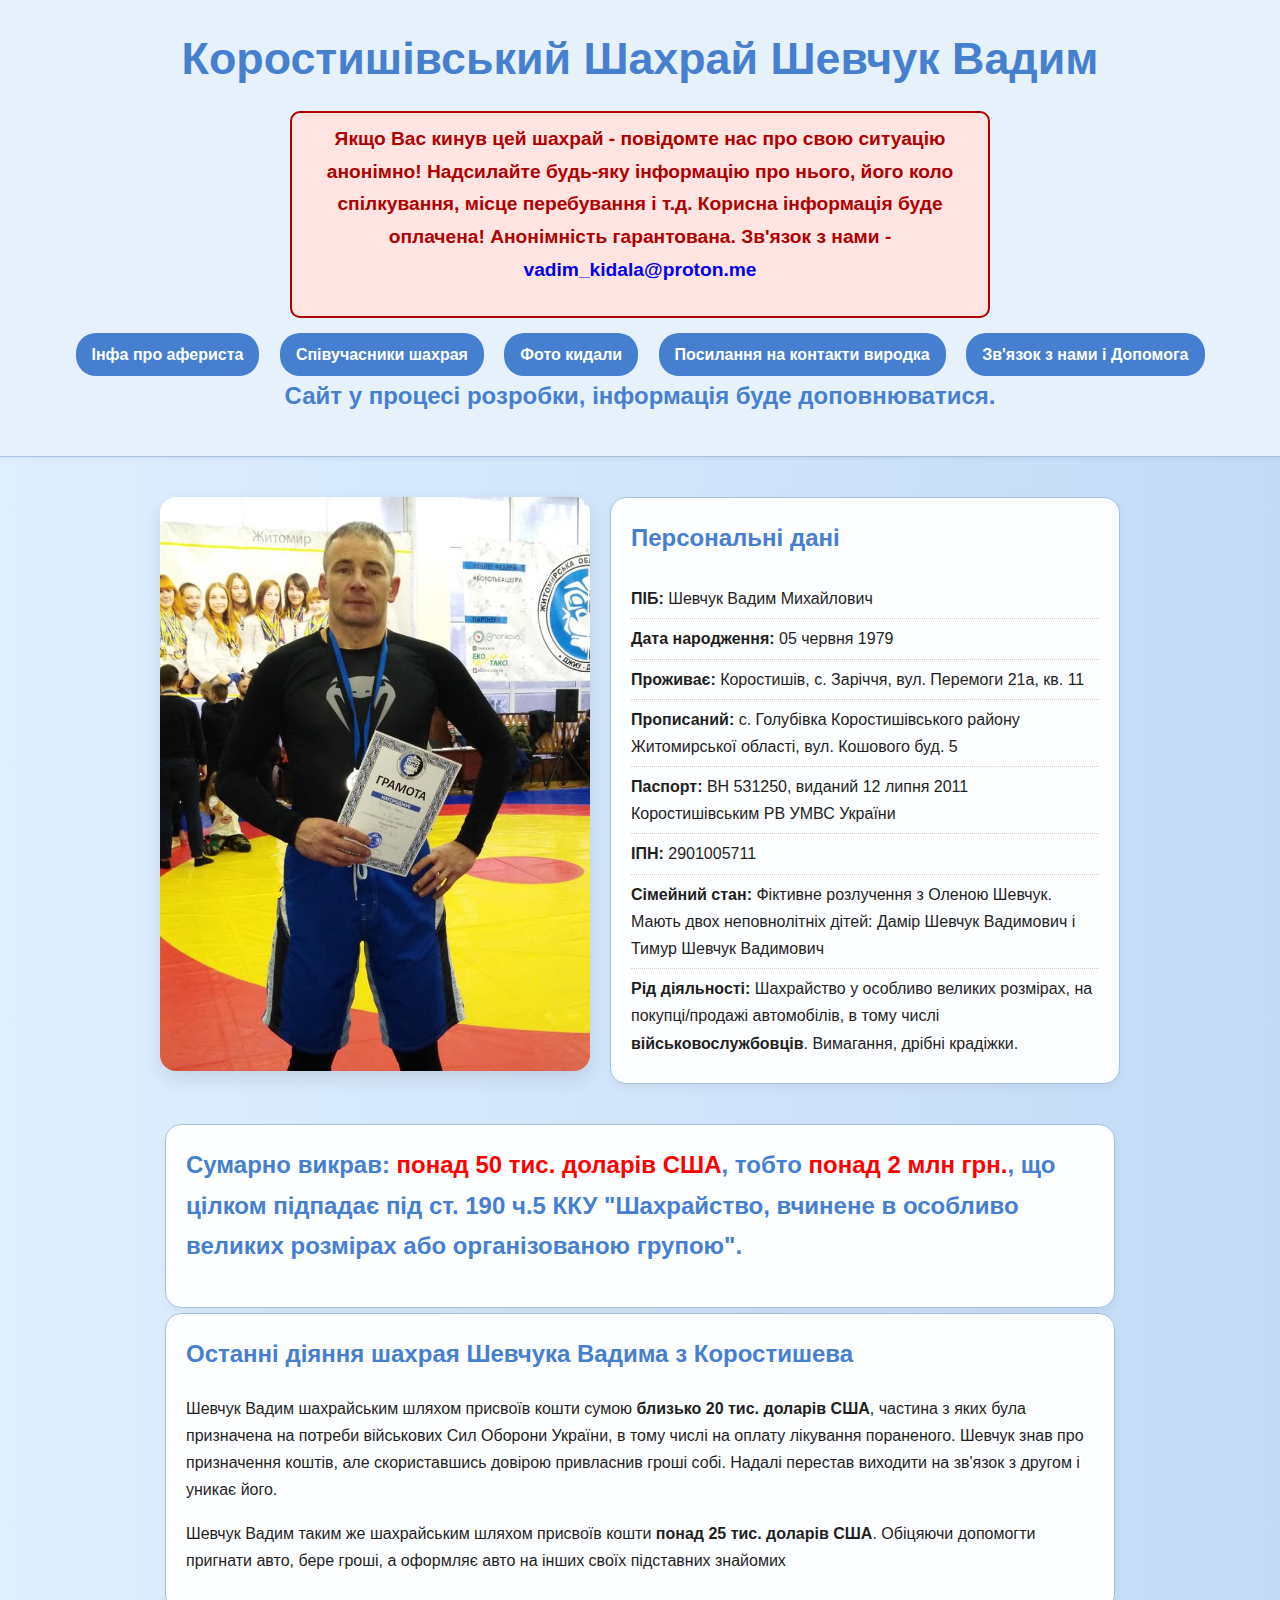
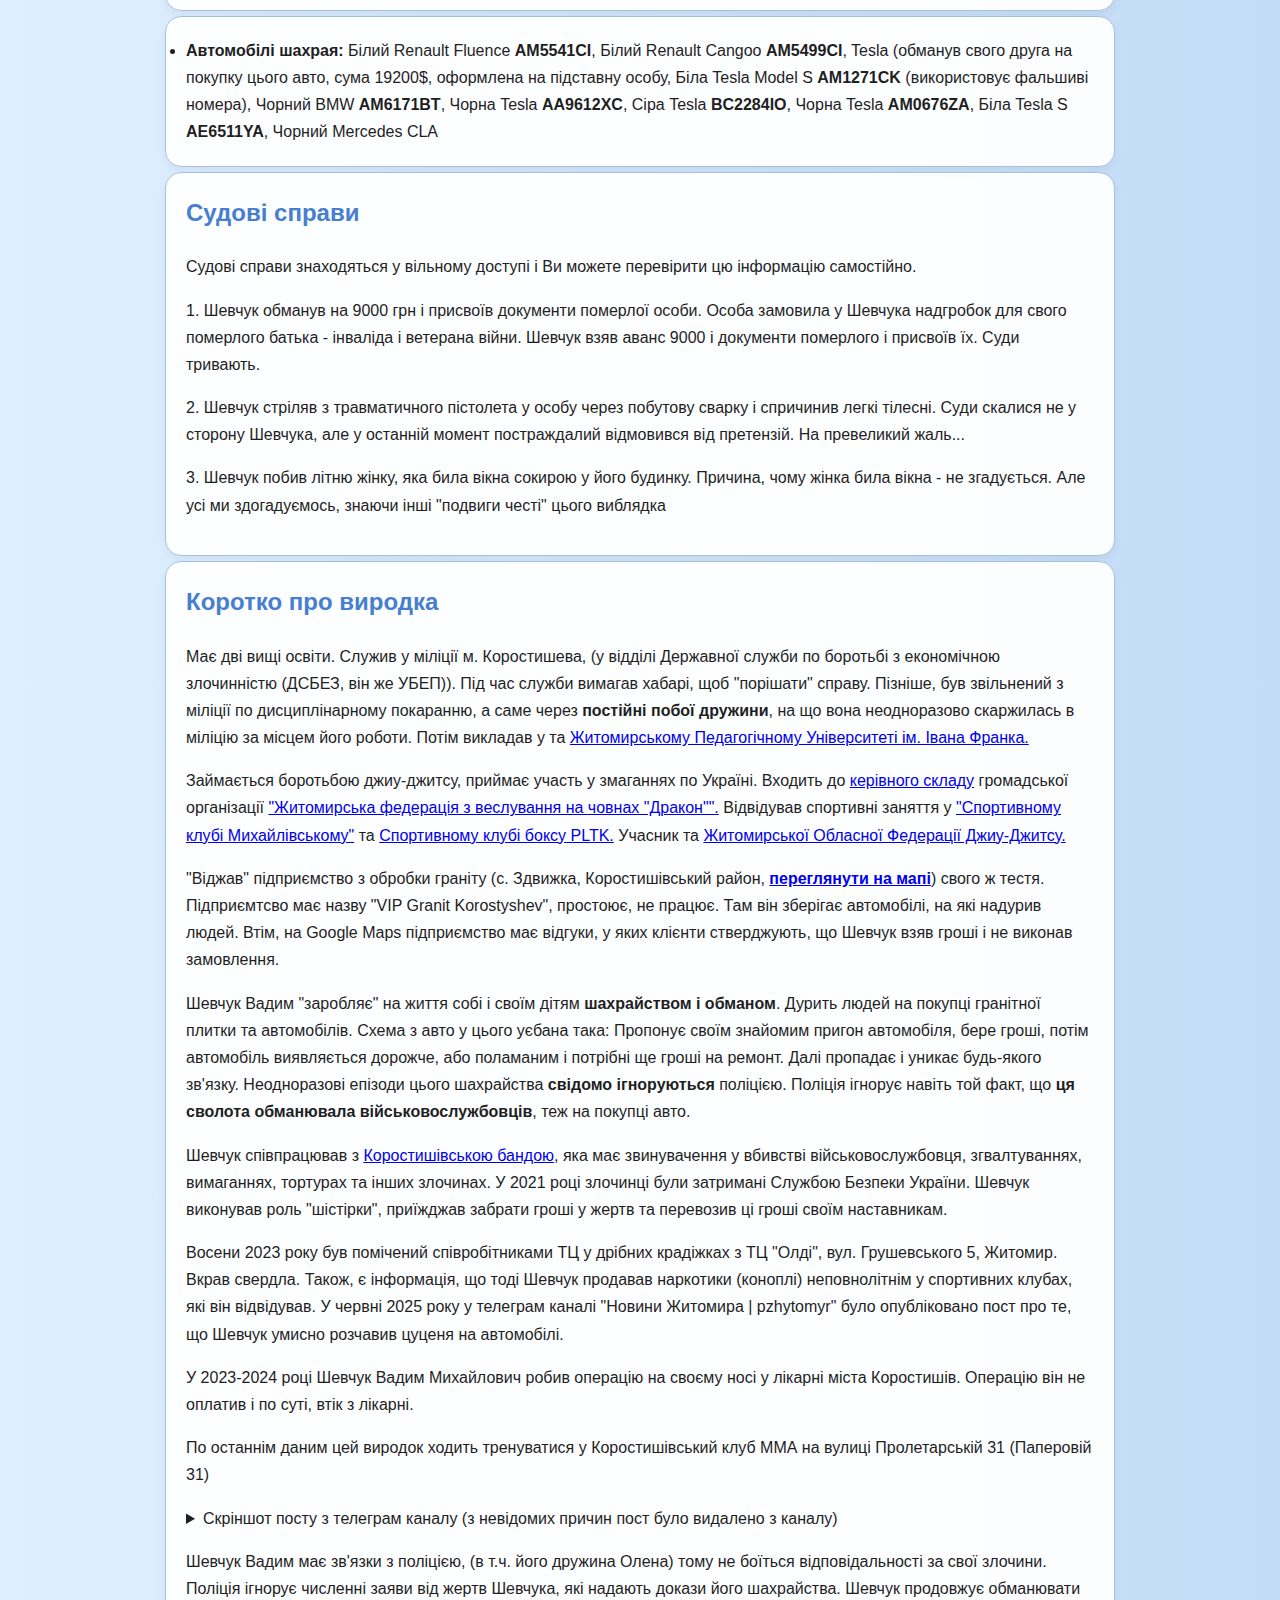
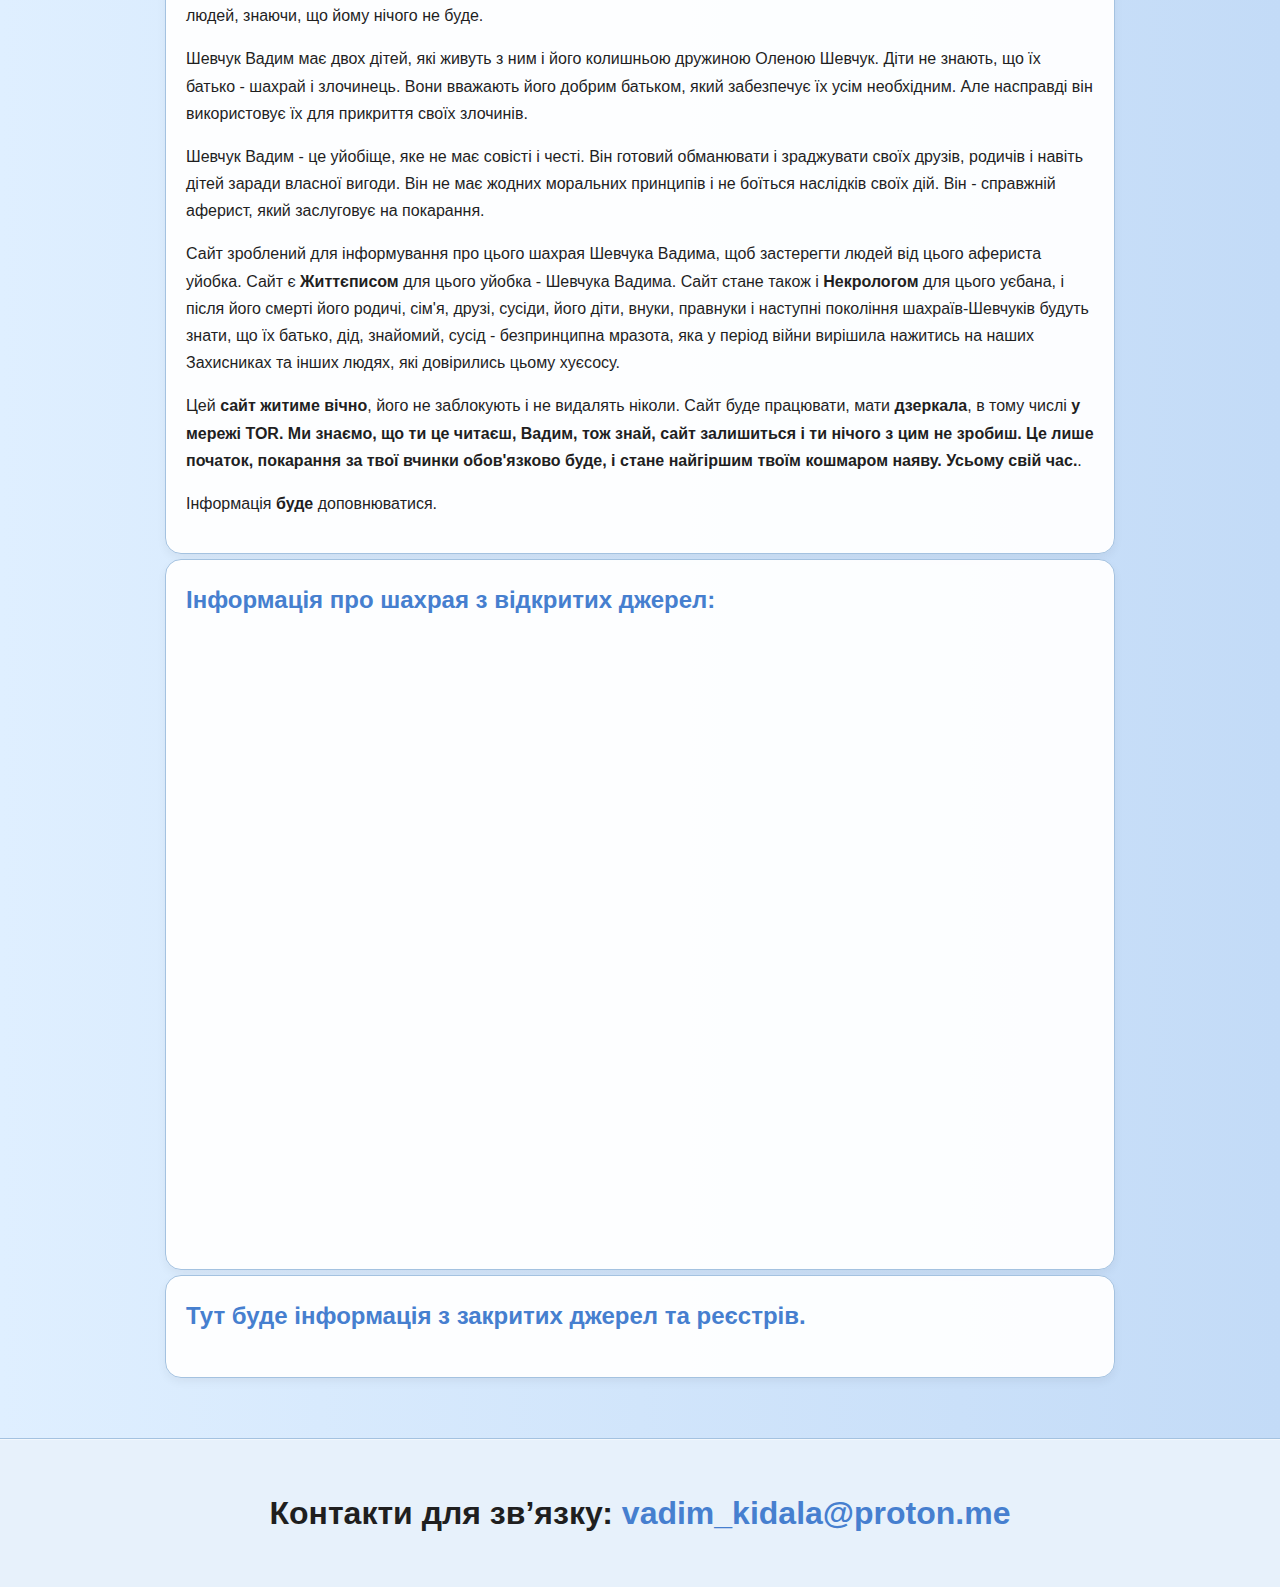
<file: index.html>
<!DOCTYPE html>
<html lang="uk">
<head>
  <meta charset="UTF-8">
  <meta name="viewport" content="width=device-width, initial-scale=1.0">
  <title>Аферист Шевчук Вадим</title>
  <link rel="stylesheet" href="style.css">
  <link rel="icon" href="favicon.png" type="image/x-icon">
  <meta name="description" content="Шевчук Вадим - шахрай з Коростишева, автомобільний аферист.">
  <meta name="keywords" content="Шевчук Вадим, шахрай, Коростишів, аферист, інформація, контакти, автомобіль, машина, обман, шахрайство, тесла, Шевчук, Вадим, Михайлович, Олена Шевчук, Дамір Шевчук, Тимур Шевчук, Renault, Mercedes, Tesla, BMW, vadim6622, kidala, kidala-vadim, kidala vadim, kidala.vadim, kidala_vadim,">
  <meta name="author" content="Vadim Kidala Project">
</head>


<body>
  <header>
    <h1>Коростишівський Шахрай Шевчук Вадим</h1>
    <div class="alert-banner">Якщо Вас кинув цей шахрай - повідомте нас про свою ситуацію анонімно! Надсилайте будь-яку інформацію про нього, його коло спілкування, місце перебування і т.д. Корисна інформація буде оплачена! Анонімність гарантована. Зв'язок з нами - <a href="mailto:vadim_kidala@proton.me">vadim_kidala@proton.me</a></p> </div>
    <nav>
      <a href="index.html">Інфа про афериста</a>  
      <a href="associates.html">Співучасники шахрая</a>
      <a href="media.html">Фото кидали</a>
      <a href="links.html">Посилання на контакти виродка</a>
      <a href="project.html">Зв'язок з нами і Допомога</a>
    </nav>
    <h2>Сайт у процесі розробки, інформація буде доповнюватися.</h2>
  </header>


  <main>
    <section class="intro-section">
      <img src="img/kidala-vadim.jpg" alt="Фото Афериста Шевчука Вадима" class="kidala-photo">
      <div class="card">
        <h2>Персональні дані</h2>
        <ul>
          <li><strong>ПІБ:</strong> Шевчук Вадим Михайлович</li>
          <li><strong>Дата народження:</strong> 05 червня 1979</li>
          <li><strong>Проживає:</strong> Коростишів, с. Заріччя, вул. Перемоги 21а, кв. 11</li>
          <li><strong>Прописаний:</strong> с. Голубівка Коростишівського району Житомирської області, вул. Кошового буд. 5</li>
          <li><strong>Паспорт:</strong> ВН 531250, виданий 12 липня 2011 Коростишівським РВ УМВС України</li>
          <li><strong>ІПН:</strong> 2901005711</li>
          <li><strong>Сімейний стан:</strong> Фіктивне розлучення з Оленою Шевчук. Мають двох неповнолітніх дітей: Дамір Шевчук Вадимович і Тимур Шевчук Вадимович</li>
          <li><strong>Рід діяльності:</strong> Шахрайство у особливо великих розмірах, на покупці/продажі автомобілів,  в тому числі <strong>військовослужбовців</strong>. Вимагання, дрібні крадіжки. </li>
        </ul>
      </div>
    </section>

    <section class="bio"> 
      <h2>Сумарно викрав: <strong style="color:red;">понад 50 тис. доларів США</strong>, тобто <strong style="color:red;">понад 2 млн грн.</strong>, що цілком підпадає під ст. 190 ч.5 ККУ "Шахрайство, вчинене в особливо великих розмірах або організованою групою".</h2>
  </h2>
    </section>

    <section class="bio"> 
      <h2>Останні діяння шахрая Шевчука Вадима з Коростишева</h2>
      <p>Шевчук Вадим шахрайським шляхом присвоїв кошти сумою <strong>близько 20 тис. доларів США</strong>, частина з яких була призначена на потреби військових Сил Оборони України, в тому числі на оплату лікування пораненого. Шевчук знав про призначення коштів, але скориставшись довірою привласнив гроші собі. Надалі перестав виходити на зв'язок з другом і уникає його.</p>
      <p>Шевчук Вадим таким же шахрайським шляхом присвоїв кошти <strong>понад 25 тис. доларів США</strong>. Обіцяючи допомогти пригнати авто, бере гроші, а оформляє авто на інших своїх підставних знайомих</p>
    </section>

    <section class="bio"> 
      <li><strong>Автомобілі шахрая:</strong> Білий Renault Fluence <strong>AM5541CI</strong>, Білий Renault Cangoo <strong>AM5499CI</strong>, Tesla  (обманув свого друга на покупку цього авто, сума 19200$, оформлена на підставну особу, Біла Tesla Model S <strong>AM1271CK</strong> (використовує фальшиві номера), Чорний BMW <strong>AM6171BT</strong>, Чорна Tesla <strong>AA9612XC</strong>, Сіра Tesla <strong>BC2284IO</strong>, Чорна Tesla <strong>AM0676ZA</strong>, Біла Tesla S <strong>AE6511YA</strong>, Чорний Mercedes CLA </li>
    </section>

    <section class="bio"> 
      <h2>Судові справи</h2>
      <p>Судові справи знаходяться у вільному доступі і Ви можете перевірити цю інформацію самостійно.</p>
      <p>1. Шевчук обманув на 9000 грн і присвоїв документи померлої особи. Особа замовила у Шевчука надгробок для свого померлого батька - інваліда і ветерана війни. Шевчук взяв аванс 9000 і документи померлого і присвоїв їх. Суди тривають.</p>
      <p>2. Шевчук стріляв з травматичного пістолета у особу через побутову сварку і спричинив легкі тілесні. Суди скалися не у сторону Шевчука, але у останній момент постраждалий відмовився від претензій. На превеликий жаль...</p>
      <p>3. Шевчук побив літню жінку, яка била вікна сокирою у його будинку. Причина, чому жінка била вікна - не згадується. Але усі ми здогадуємось, знаючи інші "подвиги честі" цього виблядка</p>
    </section>
    
    <section class="bio">
      <h2>Коротко про виродка</h2>
      <p>Має дві вищі освіти. Служив у міліції м. Коростишева, (у відділі Державної служби по боротьбі з економічною злочинністю (ДСБЕЗ, він же УБЕП)). Під час служби вимагав хабарі, щоб "порішати" справу. Пізніше, був звільнений з міліції по дисциплінарному покаранню, а саме через <strong>постійні побої дружини</strong>, на що вона неодноразово скаржилась в міліцію за місцем його роботи. Потім викладав у </a> та <a href="https://zu.edu.ua/"> Житомирському Педагогічному Університеті ім. Івана Франка.</a></p>
      <p>Займається боротьбою джиу-джитсу, приймає участь у змаганнях по Україні. Входить до <a href="https://clarity-project.info/edr/43313708" target="_blank">керівного складу</a> громадської організації <a href="https://www.facebook.com/DragonboatZhytomyr/" target="_blank">"Житомирська федерація з веслування на човнах "Дракон"".</a> Відвідував спортивні заняття у <a href="https://www.facebook.com/sk.Mikhaylovskiy.zt/" target="_blank"> "Спортивному клубі Михайлівському"</a> та <a href="https://www.instagram.com/pltk.sportclub"> Спортивному клубі боксу PLTK.</a> Учасник </a> та <a href="https://www.ukraine.com.ua/ru/egrpou/43264773/"> Житомирської Обласної Федерації Джиу-Джитсу.</a></p>
      <p>"Віджав" підприємство з обробки граніту (с. Здвижка, Коростишівський район, <a href="https://www.google.com/maps?q=50.244784,29.327769" target="_blank"><strong>переглянути на мапі</strong></a>)  свого ж тестя. Підприємтсво має назву "VIP Granit Korostyshev", простоює, не працює. Там він зберігає автомобілі, на які надурив людей. Втім, на Google Maps підприємство має відгуки, у яких клієнти стверджують, що Шевчук взяв гроші і не виконав замовлення.</p>
      <p>Шевчук Вадим "заробляє" на життя собі і своїм дітям <strong>шахрайством і обманом</strong>. Дурить людей на покупці гранітної плитки та автомобілів. Схема з авто у цього уєбана така: Пропонує своїм знайомим пригон автомобіля, бере гроші, потім автомобіль виявляється дорожче, або поламаним і потрібні ще гроші на ремонт. Далі пропадає і уникає будь-якого зв'язку. Неодноразові епізоди цього шахрайства <strong>свідомо ігноруються</strong> поліцією. Поліція ігнорує навіть той факт, що <strong>ця сволота обманювала військовослужбовців</strong>, теж на покупці авто.</p>
      <p>Шевчук співпрацював з <a href="https://tsn.ua/exclusive/zatrimannya-desyatilittya-v-ukrayini-vikrili-bandu-yaka-gvaltuvala-divchat-ta-mala-rabiv-2624640.html" target="_blank">Коростишівською бандою</a>, яка має звинувачення у вбивстві військовослужбовця, згвалтуваннях, вимаганнях, тортурах та інших злочинах. У 2021 році злочинці були затримані Службою Безпеки України. Шевчук виконував роль "шістірки", приїжджав забрати гроші у жертв та перевозив ці гроші своїм наставникам.</p>
      <p>Восени 2023 року був помічений співробітниками ТЦ у дрібних крадіжках з ТЦ "Олді", вул. Грушевського 5, Житомир. Вкрав свердла. Також, є інформація, що тоді Шевчук продавав наркотики (коноплі) неповнолітнім у спортивних клубах, які він відвідував. У червні 2025 року у телеграм каналі "Новини Житомира | pzhytomyr" було опубліковано пост про те, що Шевчук умисно розчавив цуценя на автомобілі.
      <p>У 2023-2024 році Шевчук Вадим Михайлович робив операцію на своєму носі у лікарні міста Коростишів. Операцію він не оплатив і по суті, втік з лікарні.</p>
      <p>По останнім даним цей виродок ходить тренуватися у Коростишівський клуб ММА на вулиці Пролетарській 31 (Паперовій 31)</p>
        <details>
          <summary>Скріншот посту з телеграм каналу (з невідомих причин пост було видалено з каналу)</summary>
          <img src="img/tg-post.jpg" alt="Скріншот з ТГ каналу" style="max-width: 100%; margin-top: 10px; border-radius: 12px;">
        </details>
      </p>
      <p></p>
      <p>Шевчук Вадим має зв'язки з поліцією, (в т.ч. його дружина Олена) тому не боїться відповідальності за свої злочини. Поліція ігнорує численні заяви від жертв Шевчука, які надають докази його шахрайства. Шевчук продовжує обманювати людей, знаючи, що йому нічого не буде.</p>
      <p>Шевчук Вадим має двох дітей, які живуть з ним і його колишньою дружиною Оленою Шевчук. Діти не знають, що їх батько - шахрай і злочинець. Вони вважають його добрим батьком, який забезпечує їх усім необхідним. Але насправді він використовує їх для прикриття своїх злочинів.</p>
      <p>Шевчук Вадим - це уйобіще, яке не має совісті і честі. Він готовий обманювати і зраджувати своїх друзів, родичів і навіть дітей заради власної вигоди. Він не має жодних моральних принципів і не боїться наслідків своїх дій. Він - справжній аферист, який заслуговує на покарання.</p>
      <p></p>
      <p>Сайт зроблений для інформування про цього шахрая Шевчука Вадима, щоб застерегти людей від цього афериста уйобка. Сайт є <strong>Життєписом</strong> для цього уйобка - Шевчука Вадима. Сайт стане також і <strong>Некрологом</strong> для цього уєбана, і після його смерті його родичі, сім'я, друзі, сусіди, його діти, внуки, правнуки і наступні покоління шахраїв-Шевчуків будуть знати, що їх батько, дід, знайомий, сусід - безпринципна мразота, яка у період війни вирішила нажитись на наших Захисниках та інших людях, які довірились цьому хуєсосу. </p>
      <p>Цей <strong>сайт житиме вічно</strong>, його не заблокують і не видалять ніколи. Сайт буде працювати, мати <strong>дзеркала</strong>, в тому числі <strong>у мережі TOR. Ми знаємо, що ти це читаєш, Вадим, тож знай, сайт залишиться і ти нічого з цим не зробиш. Це лише початок, покарання за твої вчинки обов'язково буде, і стане найгіршим твоїм кошмаром наяву. Усьому свій час.</strong>.</p>
      
      <p>Інформація <strong>буде</strong> доповнюватися.</p>
    </section>

  <section class="bio"> 
    <h2>Інформація про шахрая з відкритих джерел:</h2>
    <iframe src="files/vadim.pdf" width="100%" height="600px" style="border:none;">
      Ваш браузер не підтримує вбудовані PDF. 
      <a href="files/vadim.pdf">Завантажити PDF</a>.
    </iframe>
  </section> 


    <section class="bio"> 
      <h2>Тут буде інформація з закритих джерел та реєстрів.</h2>
      <p></p>
      <p></p>
    </section>

  </main>


    <footer>
    <div class="footer-content">
        <p><strong>Контакти для зв’язку: <a href="mailto:vadim_kidala@proton.me">vadim_kidala@proton.me</a></p>
    </div>
    </footer>

</body>
</html>
</file>
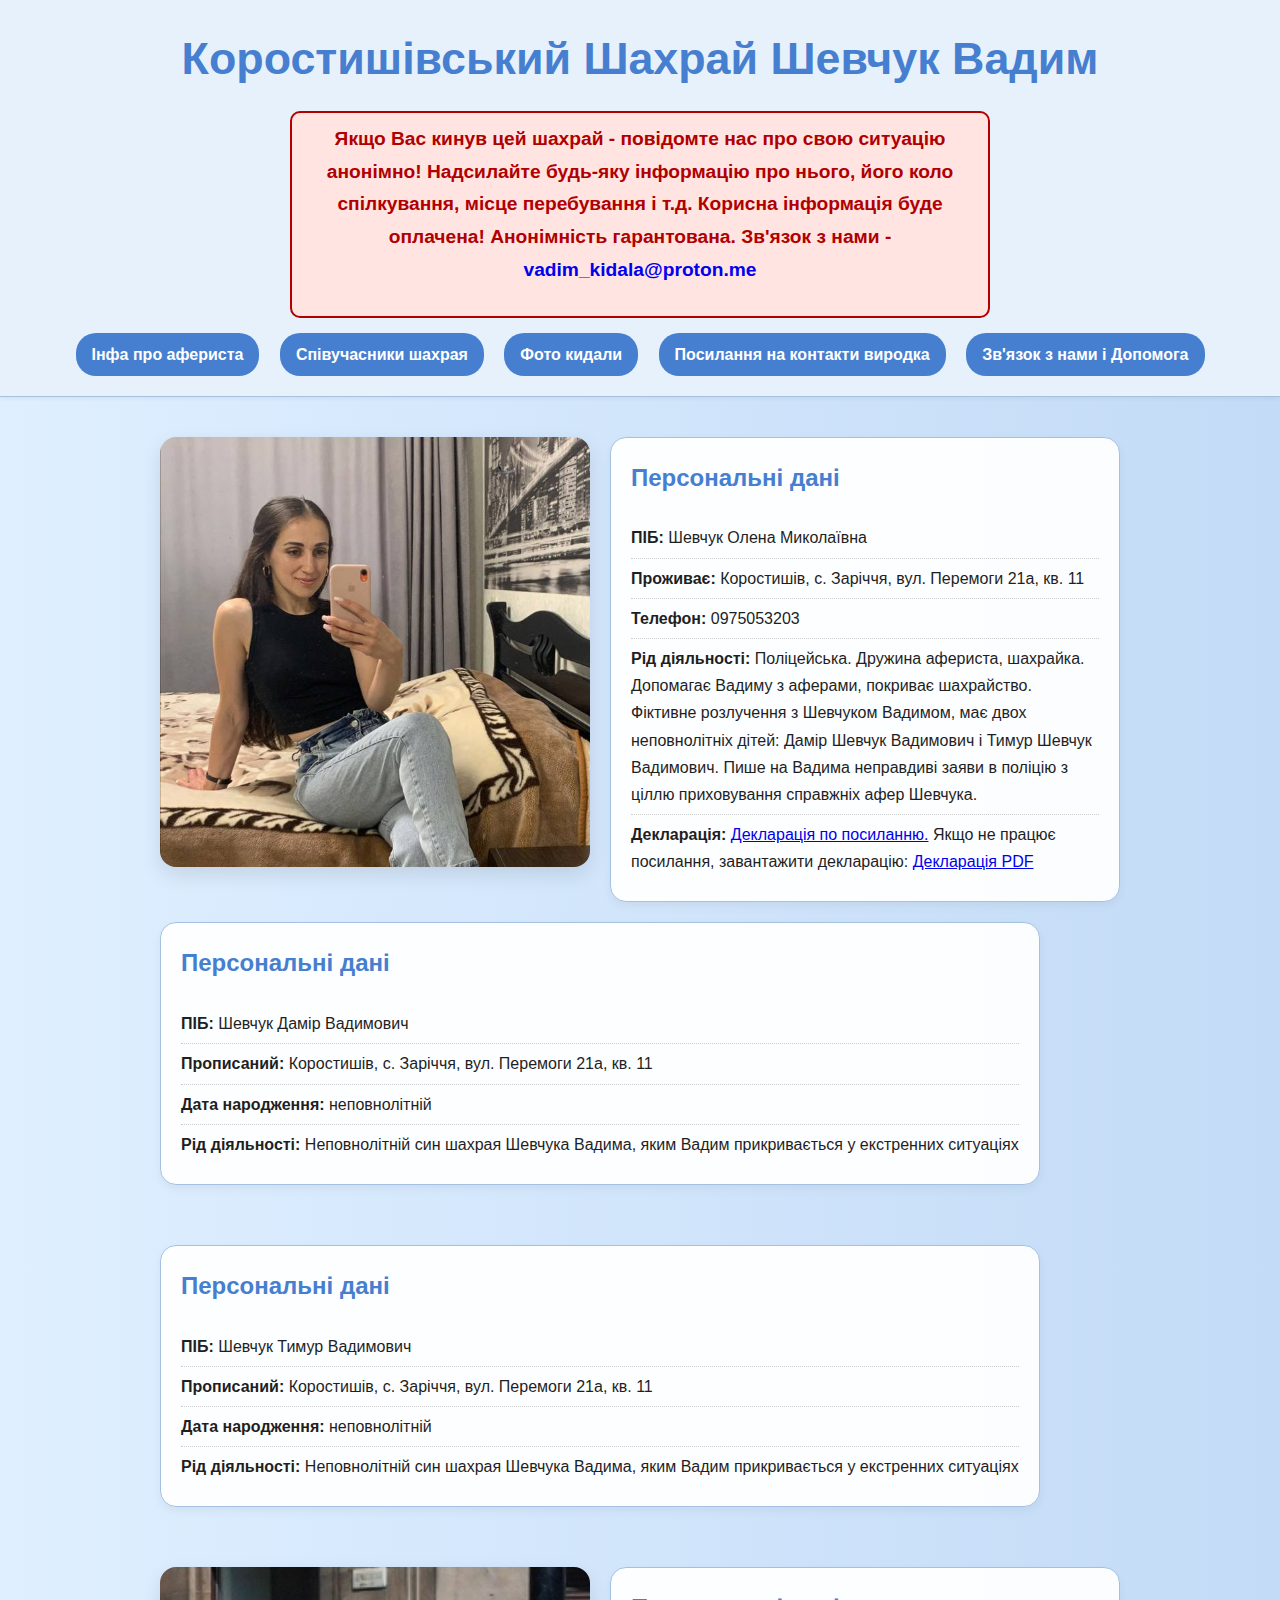
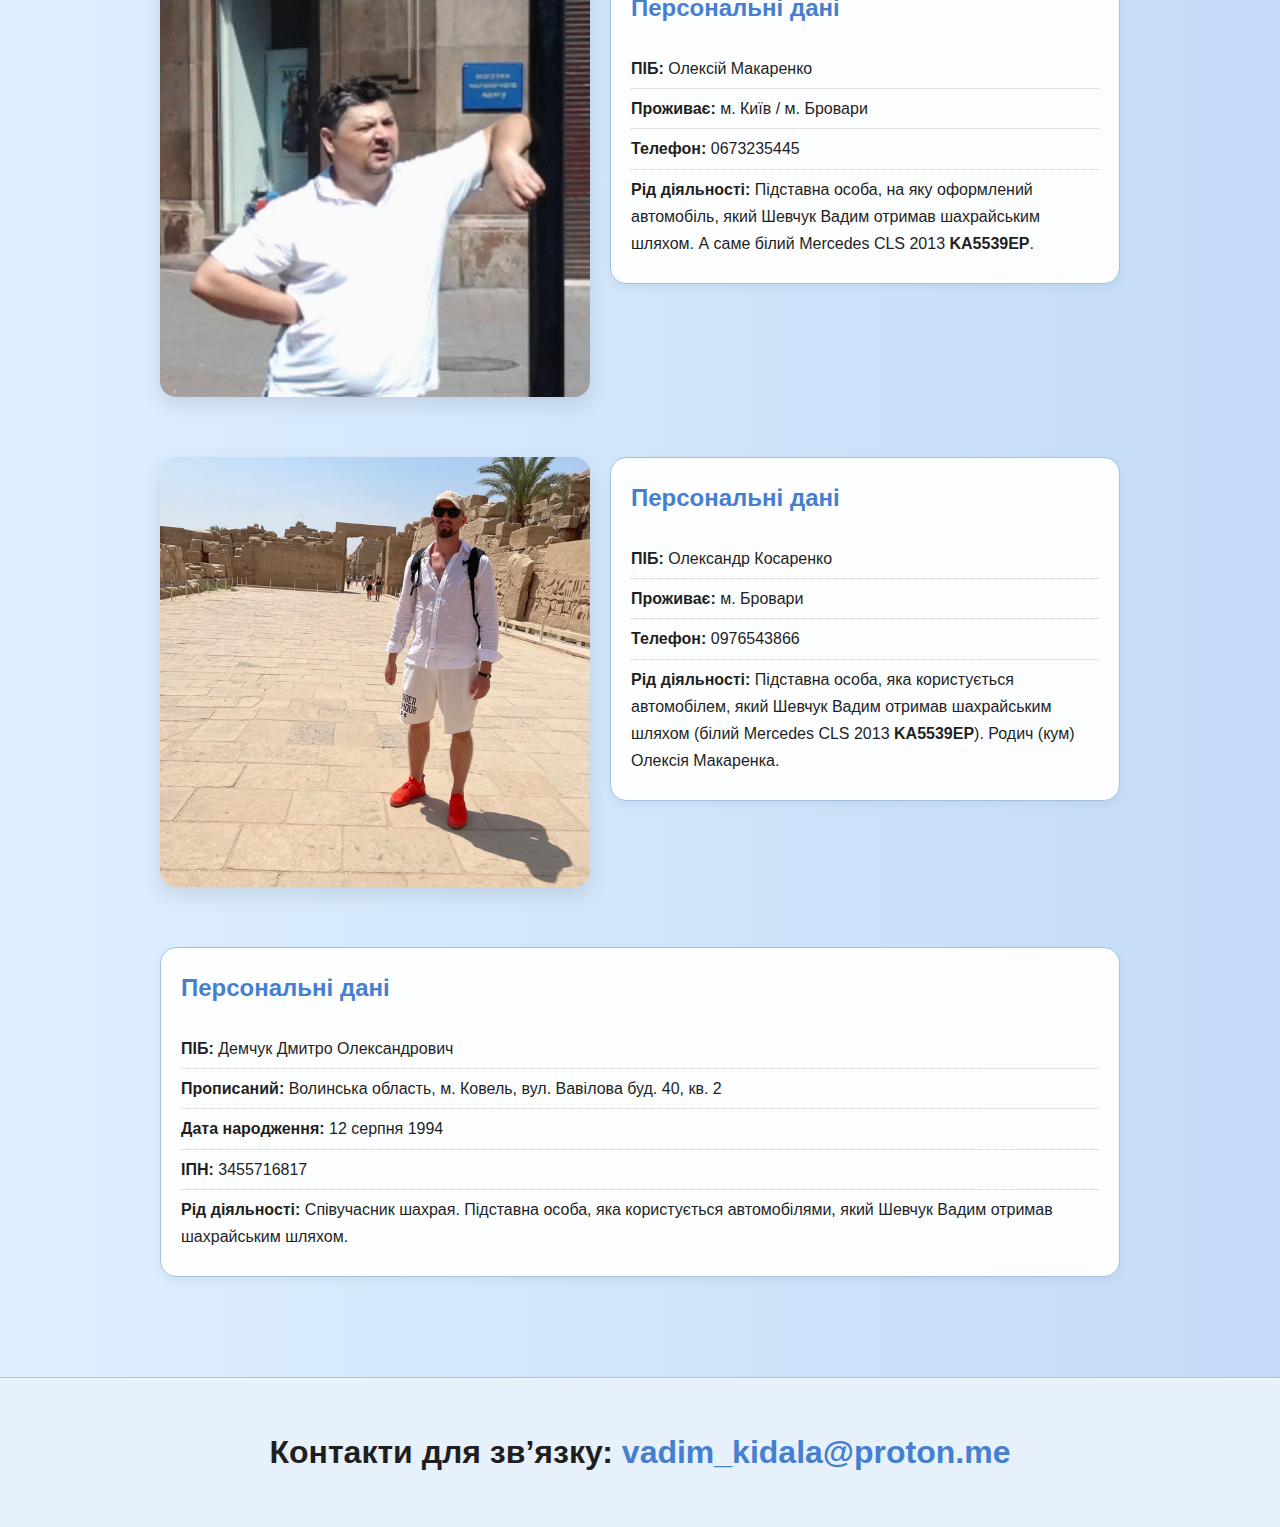
<file: associates.html>
<!DOCTYPE html>
<html lang="uk">
<head>
  <meta charset="UTF-8">
  <meta name="viewport" content="width=device-width, initial-scale=1.0">
  <title>Аферист Шевчук Вадим</title>
  <link rel="stylesheet" href="style.css">
  <link rel="icon" href="favicon.png" type="image/x-icon">
  <meta name="description" content="Шевчук Вадим - шахрай з Коростишева, автомобільний аферист.">
  <meta name="keywords" content="Шевчук Вадим, шахрай, Коростишів, аферист, інформація, контакти, автомобіль, машина, обман, шахрайство, тесла, Шевчук, Вадим, Михайлович, Олена Шевчук, Дамір Шевчук, Тимур Шевчук, Renault, Mercedes, Tesla, BMW, vadim6622, kidala, kidala-vadim, kidala vadim, kidala.vadim, kidala_vadim,">
  <meta name="author" content="Vadim Kidala Project">
</head>


<body>
  <header>
    <h1>Коростишівський Шахрай Шевчук Вадим</h1>
    <div class="alert-banner">Якщо Вас кинув цей шахрай - повідомте нас про свою ситуацію анонімно! Надсилайте будь-яку інформацію про нього, його коло спілкування, місце перебування і т.д. Корисна інформація буде оплачена! Анонімність гарантована. Зв'язок з нами - <a href="mailto:vadim_kidala@proton.me">vadim_kidala@proton.me</a></p> </div>
    <nav>
      <a href="index.html">Інфа про афериста</a>  
      <a href="associates.html">Співучасники шахрая</a>
      <a href="media.html">Фото кидали</a>
      <a href="links.html">Посилання на контакти виродка</a>
      <a href="project.html">Зв'язок з нами і Допомога</a>
    </nav>
  </header>


  <main>

    <section class="intro-section">
      <img src="img/olena-shevchuk.jpg" alt="Фото Олени Шевчук" class="kidala-photo">
      <div class="card">
        <h2>Персональні дані</h2>
        <ul>
          <li><strong>ПІБ:</strong> Шевчук Олена Миколаївна</li>
          <li><strong>Проживає:</strong> Коростишів, с. Заріччя, вул. Перемоги 21а, кв. 11</li>
          <li><strong>Телефон:</strong> 0975053203</li>
          <li><strong>Рід діяльності:</strong> Поліцейська. Дружина афериста, шахрайка. Допомагає Вадиму з аферами, покриває шахрайство. Фіктивне розлучення з Шевчуком Вадимом, має двох неповнолітніх дітей: Дамір Шевчук Вадимович і Тимур Шевчук Вадимович. Пише на Вадима неправдиві заяви в поліцію з ціллю приховування справжніх афер Шевчука.</li>
          <li><strong>Декларація:</strong> <a href="https://youcontrol.com.ua/catalog/individuals/declaration/e5b0252f-9846-43ee-9706-09d56e4b6198/">Декларація по посиланню.</a> Якщо не працює посилання, завантажити декларацію: <a href=files/olena.pdf>Декларація PDF</a></li>
        </ul>
      </div>

    <section class="intro-section">
      <div class="card">
        <h2>Персональні дані</h2>
        <ul>
          <li><strong>ПІБ:</strong> Шевчук Дамір Вадимович</li>
          <li><strong>Прописаний:</strong> Коростишів, с. Заріччя, вул. Перемоги 21а, кв. 11</li>
          <li><strong>Дата народження:</strong> неповнолітній</li>
          <li><strong>Рід діяльності:</strong> Неповнолітній син шахрая Шевчука Вадима, яким Вадим прикривається у екстренних ситуаціях</li>
        </ul>
      </div>
    </section>

    <section class="intro-section">
      <div class="card">
        <h2>Персональні дані</h2>
        <ul>
          <li><strong>ПІБ:</strong> Шевчук Тимур Вадимович</li>
          <li><strong>Прописаний:</strong> Коростишів, с. Заріччя, вул. Перемоги 21а, кв. 11</li>
          <li><strong>Дата народження:</strong> неповнолітній</li>
          <li><strong>Рід діяльності:</strong> Неповнолітній син шахрая Шевчука Вадима, яким Вадим прикривається у екстренних ситуаціях</li>
        </ul>
      </div>
    </section>

    <section class="intro-section">
      <img src="img/makarenko.jpg" alt="Фото Співучасника Олексія Макаренко" class="kidala-photo">
      <div class="card">
        <h2>Персональні дані</h2>
        <ul>
          <li><strong>ПІБ:</strong> Олексій Макаренко</li>
          <li><strong>Проживає:</strong> м. Київ / м. Бровари</li>
          <li><strong>Телефон:</strong> 0673235445</li>
          <li><strong>Рід діяльності:</strong> Підставна особа, на яку оформлений автомобіль, який Шевчук Вадим отримав шахрайським шляхом. А саме білий Mercedes CLS 2013 <strong>KA5539EP</strong>.</li>
        </ul>
      </div>
    </section>

    <section class="intro-section">
      <img src="img/kosarenko.jpg" alt="Фото Співучасника Олександра Косаренко" class="kidala-photo">
      <div class="card">
        <h2>Персональні дані</h2>
        <ul>
          <li><strong>ПІБ:</strong> Олександр Косаренко</li>
          <li><strong>Проживає:</strong> м. Бровари</li>
          <li><strong>Телефон:</strong> 0976543866</li>
          <li><strong>Рід діяльності:</strong> Підставна особа, яка користується автомобілем, який Шевчук Вадим отримав шахрайським шляхом (білий Mercedes CLS 2013 <strong>KA5539EP</strong>). Родич (кум) Олексія Макаренка. </li>
        </ul>
      </div>
    </section>

    <section class="intro-section">
      <div class="card">
        <h2>Персональні дані</h2>
        <ul>
          <li><strong>ПІБ:</strong> Демчук Дмитро Олександрович</li>
          <li><strong>Прописаний:</strong> Волинська область, м. Ковель, вул. Вавілова буд. 40, кв. 2</li>
          <li><strong>Дата народження:</strong> 12 серпня 1994</li>
          <li><strong>ІПН:</strong> 3455716817</li>
          <li><strong>Рід діяльності:</strong> Співучасник шахрая. Підставна особа, яка користується автомобілями, який Шевчук Вадим отримав шахрайським шляхом.</li>
        </ul>
      </div>
    </section>

  </main>


  <footer>
    <div class="footer-content">
        <p><strong>Контакти для зв’язку: <a href="mailto:vadim_kidala@proton.me">vadim_kidala@proton.me</a></p>
    </div>
    </footer>
</body>

</html>
</file>
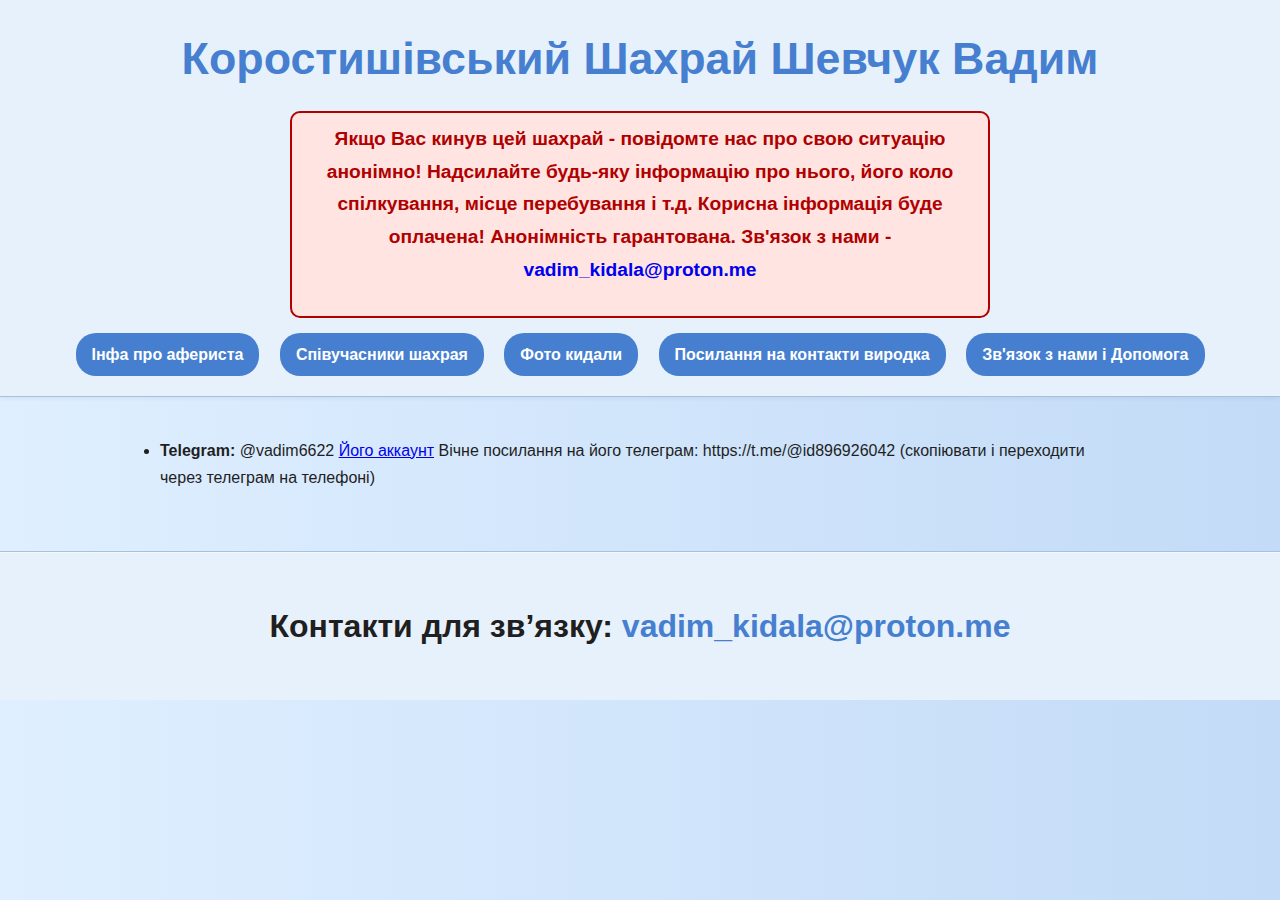
<file: links.html>
<!DOCTYPE html>
<html lang="uk">
<head>
  <meta charset="UTF-8">
  <meta name="viewport" content="width=device-width, initial-scale=1.0">
  <title>Аферист Шевчук Вадим</title>
  <link rel="stylesheet" href="style.css">
  <link rel="icon" href="favicon.png" type="image/x-icon">
  <meta name="description" content="Шевчук Вадим - шахрай з Коростишева, автомобільний аферист.">
  <meta name="keywords" content="Шевчук Вадим, шахрай, Коростишів, аферист, інформація, контакти, автомобіль, машина, обман, шахрайство, тесла, Шевчук, Вадим, Михайлович, Олена Шевчук, Дамір Шевчук, Тимур Шевчук, Renault, Mercedes, Tesla, BMW, vadim6622, kidala, kidala-vadim, kidala vadim, kidala.vadim, kidala_vadim,">
  <meta name="author" content="Vadim Kidala Project">
</head>


<body>
  <header>
    <h1>Коростишівський Шахрай Шевчук Вадим</h1>
    <div class="alert-banner">Якщо Вас кинув цей шахрай - повідомте нас про свою ситуацію анонімно! Надсилайте будь-яку інформацію про нього, його коло спілкування, місце перебування і т.д. Корисна інформація буде оплачена! Анонімність гарантована. Зв'язок з нами - <a href="mailto:vadim_kidala@proton.me">vadim_kidala@proton.me</a></p> </div>
    <nav>
      <a href="index.html">Інфа про афериста</a>  
      <a href="associates.html">Співучасники шахрая</a>
      <a href="media.html">Фото кидали</a>
      <a href="links.html">Посилання на контакти виродка</a>
      <a href="project.html">Зв'язок з нами і Допомога</a>
    </nav>
  </header>

    <main>
          <li><strong>Telegram:</strong> @vadim6622 <a href="https://t.me/@vadim6622">Його аккаунт</a> Вічне посилання на його телеграм: https://t.me/@id896926042 (скопіювати і переходити через телеграм на телефоні)</li>
    </main>


    <footer>
    <div class="footer-content">
        <p><strong>Контакти для зв’язку: <a href="mailto:vadim_kidala@proton.me">vadim_kidala@proton.me</a></p>
    </div>
    </footer>

</body>
</html>
</file>
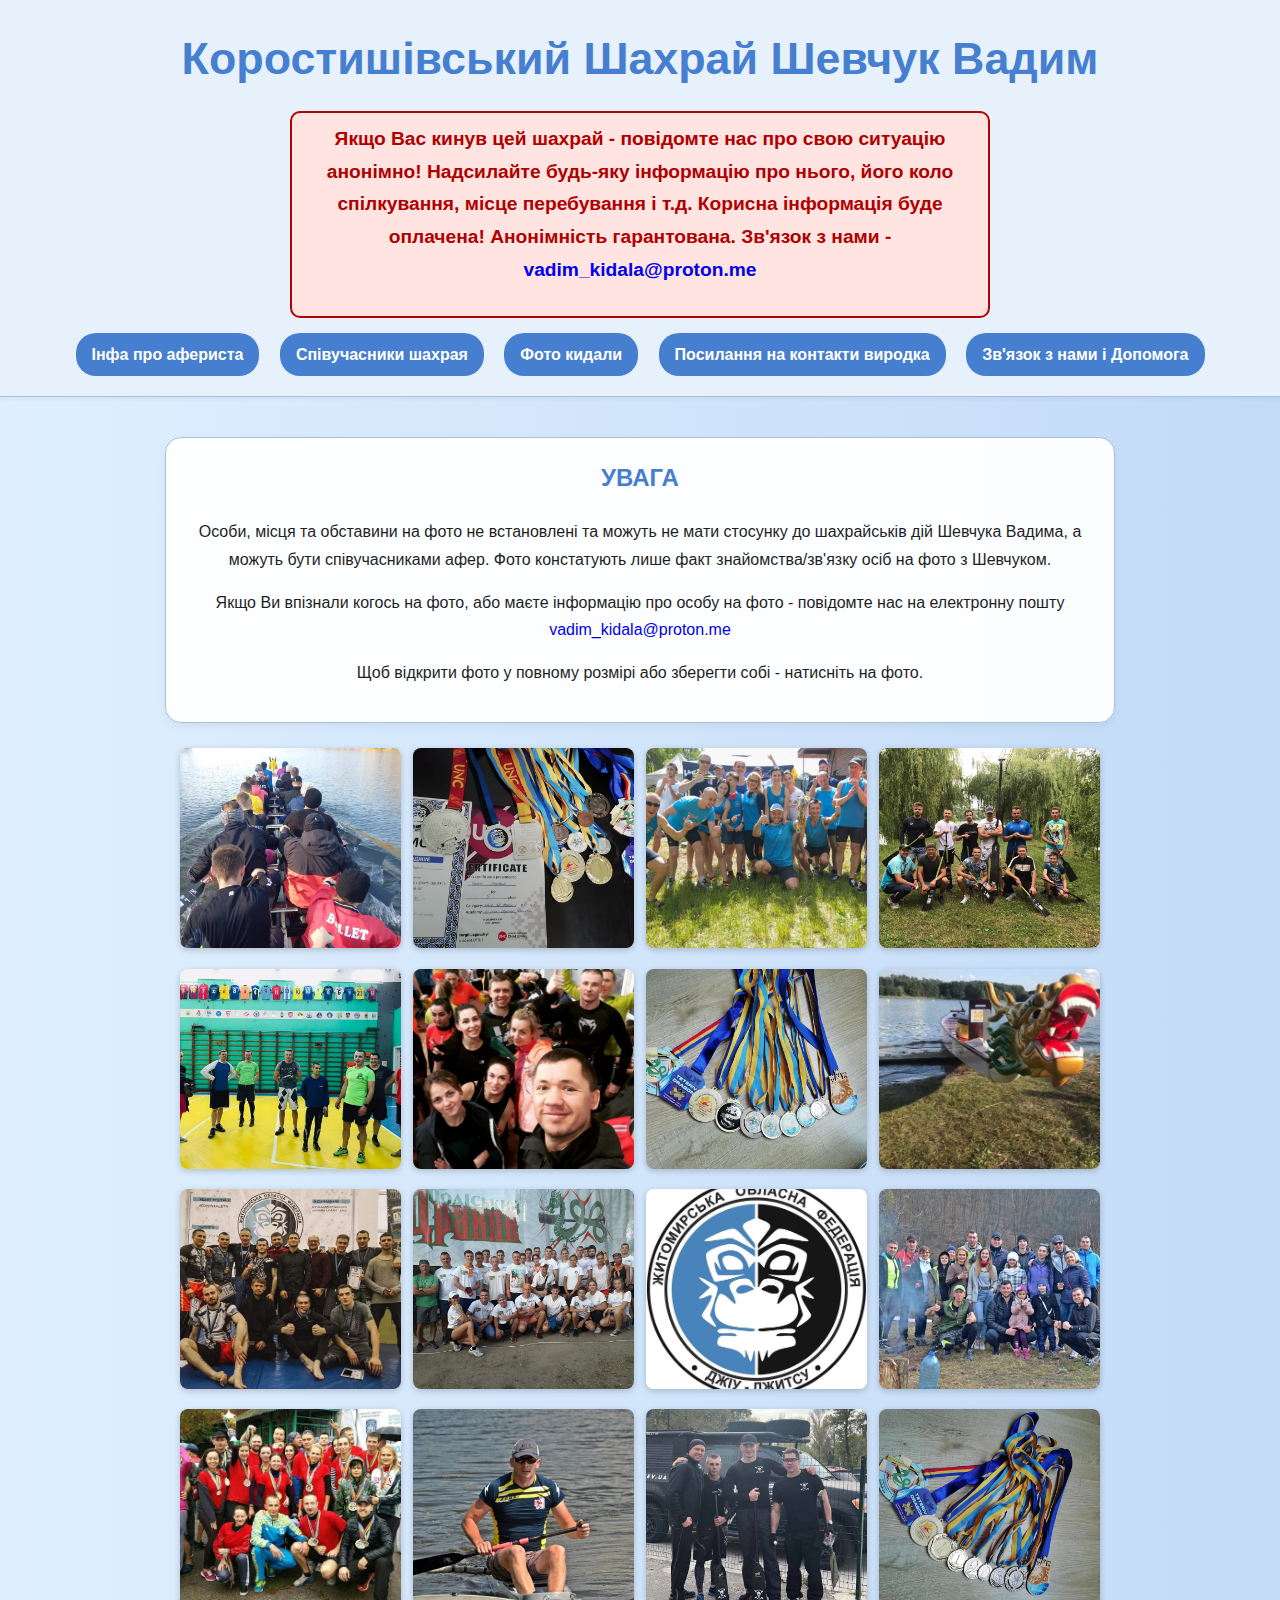
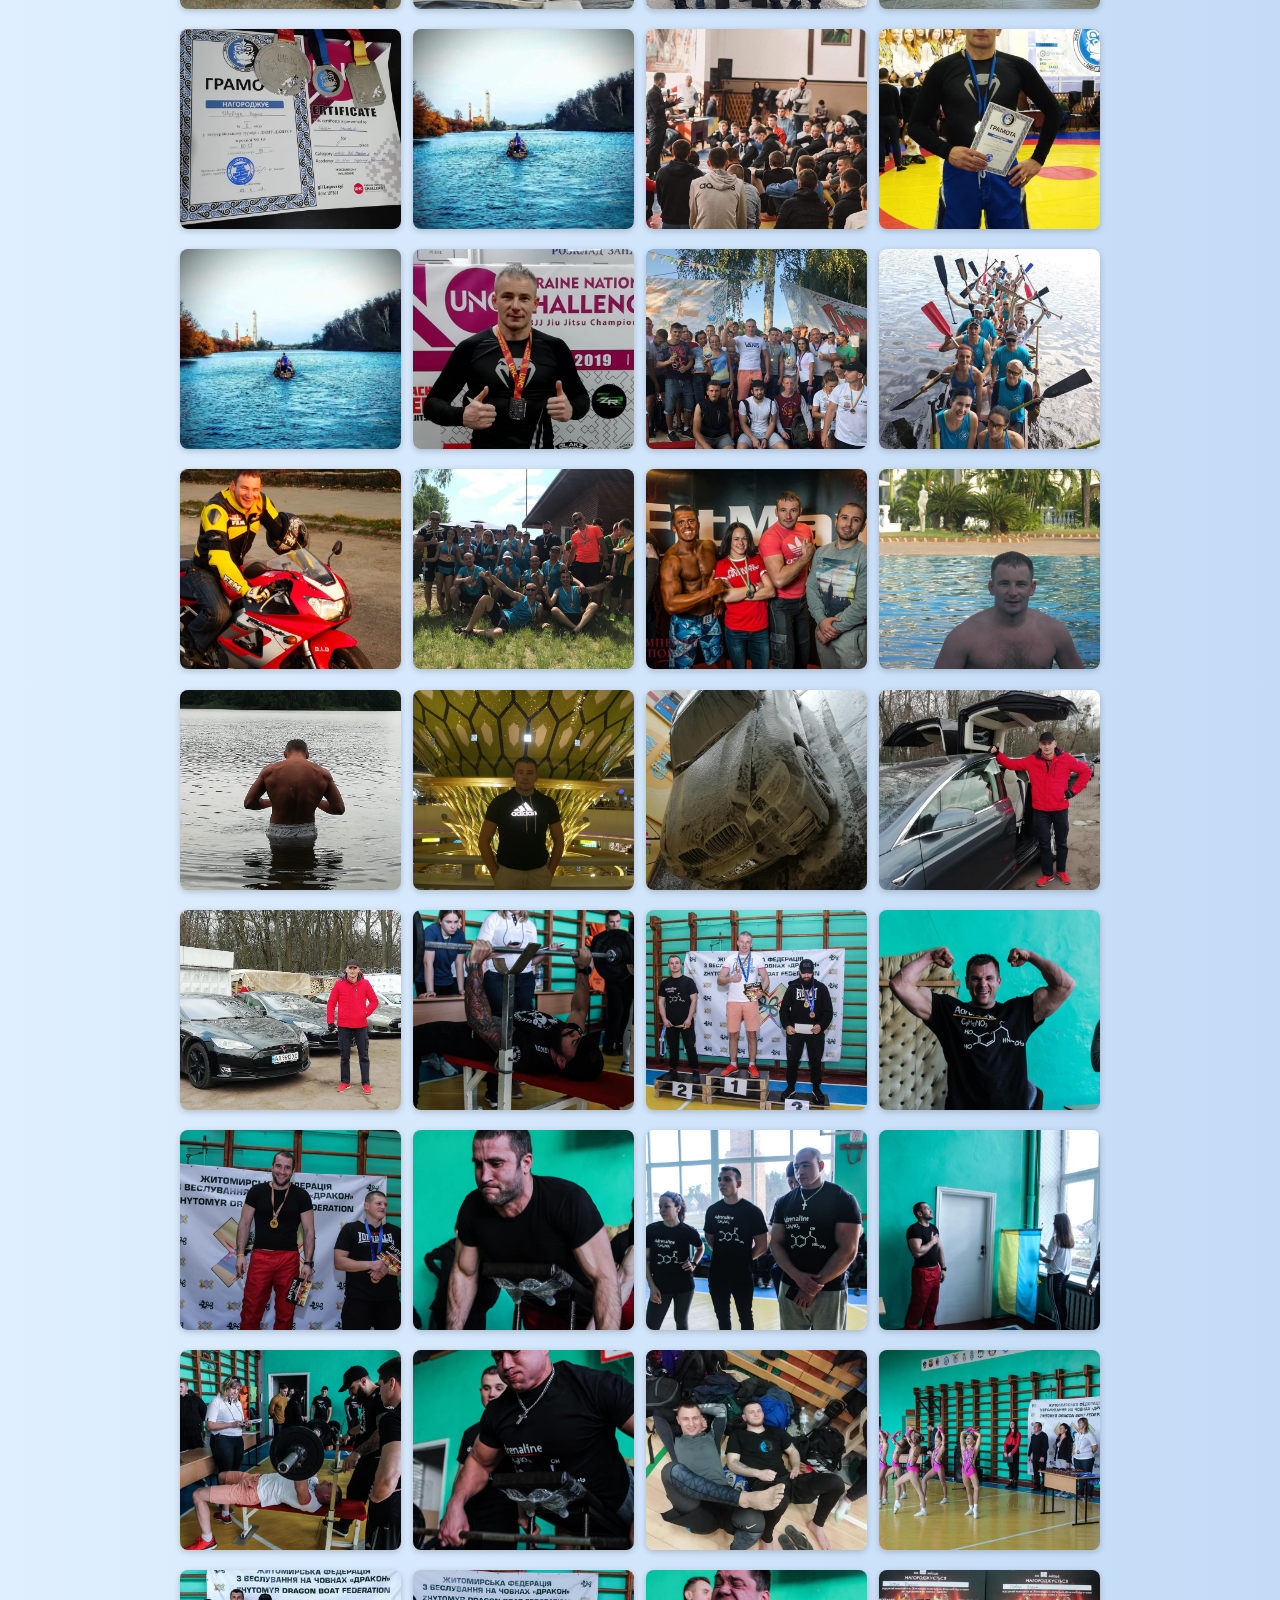
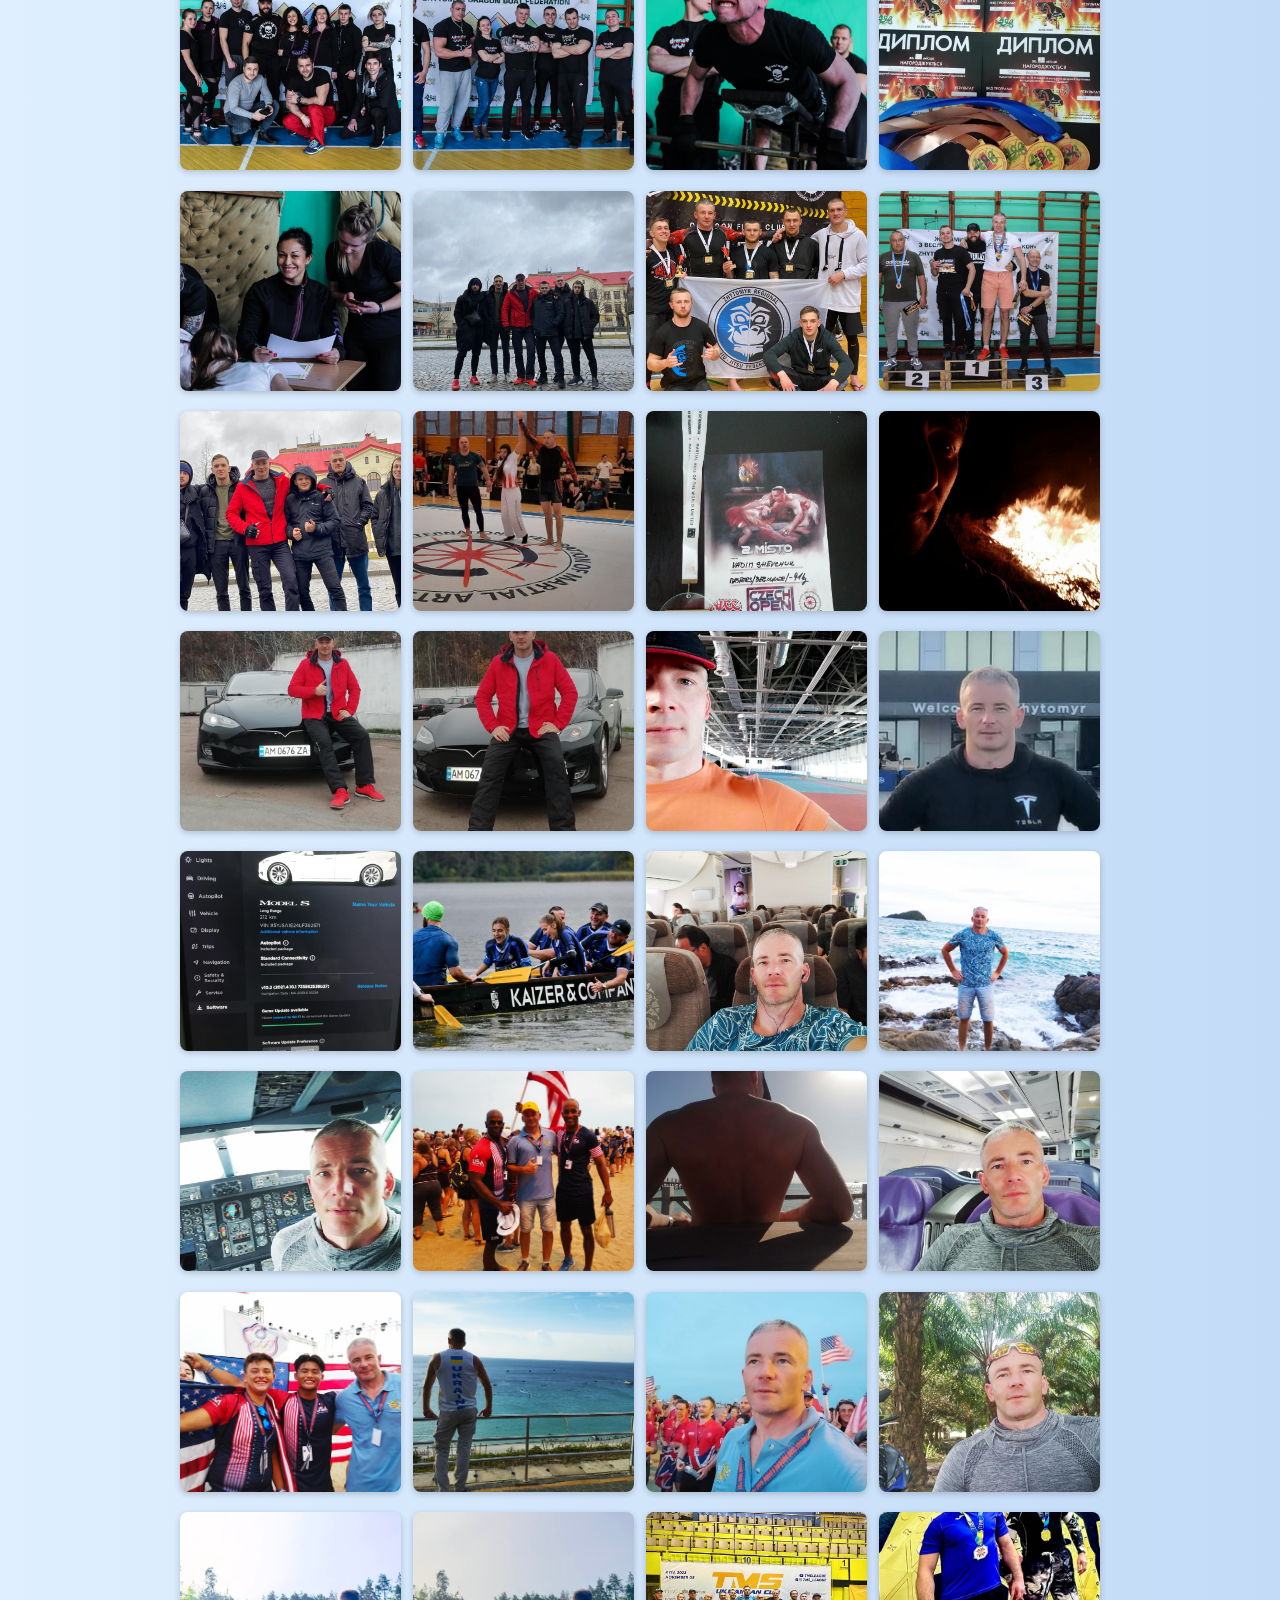
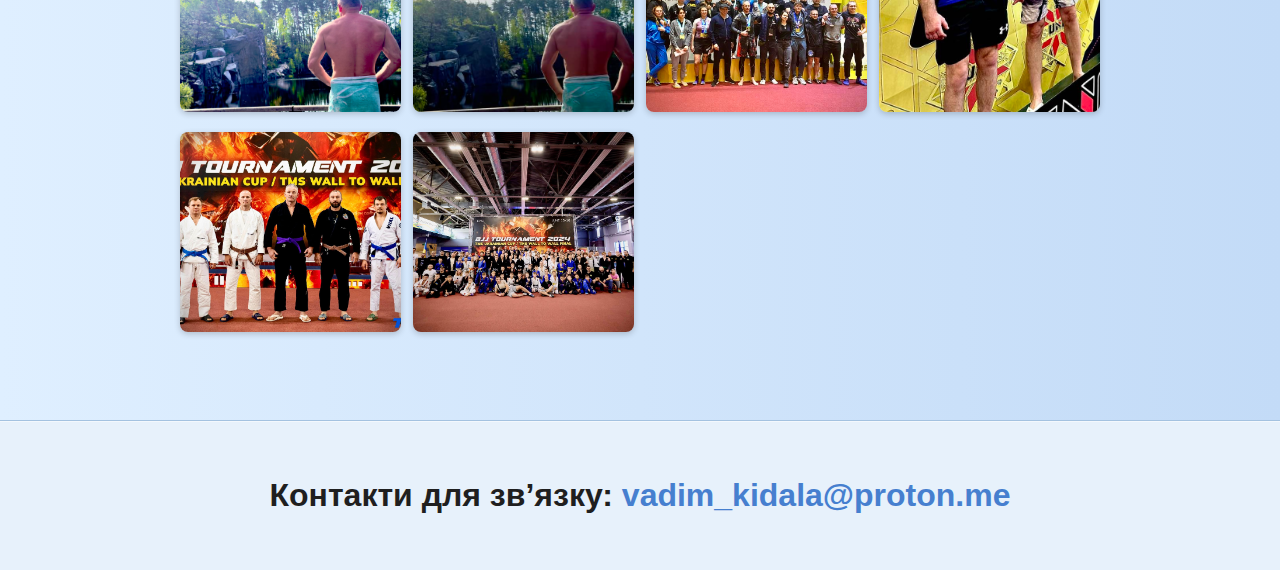
<file: media.html>
<!DOCTYPE html>
<html lang="uk">
<head>
  <meta charset="UTF-8">
  <meta name="viewport" content="width=device-width, initial-scale=1.0">
  <title>Аферист Шевчук Вадим</title>
  <link rel="stylesheet" href="style.css">
  <link rel="icon" href="favicon.png" type="image/x-icon">
  <meta name="description" content="Шевчук Вадим - шахрай з Коростишева, автомобільний аферист.">
  <meta name="keywords" content="Шевчук Вадим, шахрай, Коростишів, аферист, інформація, контакти, автомобіль, машина, обман, шахрайство, тесла, Шевчук, Вадим, Михайлович, Олена Шевчук, Дамір Шевчук, Тимур Шевчук, Renault, Mercedes, Tesla, BMW, vadim6622, kidala, kidala-vadim, kidala vadim, kidala.vadim, kidala_vadim,">
  <meta name="author" content="Vadim Kidala Project">
</head>


<body>
  <header>
    <h1>Коростишівський Шахрай Шевчук Вадим</h1>
    <div class="alert-banner">Якщо Вас кинув цей шахрай - повідомте нас про свою ситуацію анонімно! Надсилайте будь-яку інформацію про нього, його коло спілкування, місце перебування і т.д. Корисна інформація буде оплачена! Анонімність гарантована. Зв'язок з нами - <a href="mailto:vadim_kidala@proton.me">vadim_kidala@proton.me</a></p> </div>
    <nav>
      <a href="index.html">Інфа про афериста</a>  
      <a href="associates.html">Співучасники шахрая</a>
      <a href="media.html">Фото кидали</a>
      <a href="links.html">Посилання на контакти виродка</a>
      <a href="project.html">Зв'язок з нами і Допомога</a>
    </nav>
  </header>


<main>
    <section class="bio_center"> 
      <h2>УВАГА</h2>
      <p>Особи, місця та обставини на фото не встановлені та можуть не мати стосунку до шахрайськів дій Шевчука Вадима, а можуть бути співучасниками афер. Фото констатують лише факт знайомства/зв'язку осіб на фото з Шевчуком.</p>
      <p>Якщо Ви впізнали когось на фото, або маєте інформацію про особу на фото - повідомте нас на електронну пошту <a href="mailto:vadim_kidala@proton.me">vadim_kidala@proton.me</a></p>
      <p>Щоб відкрити фото у повному розмірі або зберегти собі - натисніть на фото.</p>
    </section>

  <section class="gallery">
    <a href="photos/photo1.jpg" target="_blank"><img src="photos/photo1.jpg" alt="Шахрай Шевчук Вадим 1"></a>
    <a href="photos/photo2.jpg" target="_blank"><img src="photos/photo2.jpg" alt="Шахрай Шевчук Вадим 2"></a>
    <a href="photos/photo3.jpg" target="_blank"><img src="photos/photo3.jpg" alt="Шахрай Шевчук Вадим 3"></a>
    <a href="photos/photo4.jpg" target="_blank"><img src="photos/photo4.jpg" alt="Шахрай Шевчук Вадим 4"></a>
    <a href="photos/photo5.jpg" target="_blank"><img src="photos/photo5.jpg" alt="Шахрай Шевчук Вадим 5"></a>
    <a href="photos/photo6.jpg" target="_blank"><img src="photos/photo6.jpg" alt="Шахрай Шевчук Вадим 6"></a>
    <a href="photos/photo7.jpg" target="_blank"><img src="photos/photo7.jpg" alt="Шахрай Шевчук Вадим 7"></a>
    <a href="photos/photo8.jpg" target="_blank"><img src="photos/photo8.jpg" alt="Шахрай Шевчук Вадим 8"></a>
    <a href="photos/photo9.jpg" target="_blank"><img src="photos/photo9.jpg" alt="Шахрай Шевчук Вадим 9"></a>
    <a href="photos/photo10.jpg" target="_blank"><img src="photos/photo10.jpg" alt="Шахрай Шевчук Вадим 10"></a>
    <a href="photos/photo11.jpg" target="_blank"><img src="photos/photo11.jpg" alt="Шахрай Шевчук Вадим 11"></a>
    <a href="photos/photo12.jpg" target="_blank"><img src="photos/photo12.jpg" alt="Шахрай Шевчук Вадим 12"></a>
    <a href="photos/photo13.jpg" target="_blank"><img src="photos/photo13.jpg" alt="Шахрай Шевчук Вадим 13"></a>
    <a href="photos/photo14.jpg" target="_blank"><img src="photos/photo14.jpg" alt="Шахрай Шевчук Вадим 14"></a>
    <a href="photos/photo15.jpg" target="_blank"><img src="photos/photo15.jpg" alt="Шахрай Шевчук Вадим 15"></a>
    <a href="photos/photo16.jpg" target="_blank"><img src="photos/photo16.jpg" alt="Шахрай Шевчук Вадим 16"></a>
    <a href="photos/photo17.jpg" target="_blank"><img src="photos/photo17.jpg" alt="Шахрай Шевчук Вадим 17"></a>
    <a href="photos/photo18.jpg" target="_blank"><img src="photos/photo18.jpg" alt="Шахрай Шевчук Вадим 18"></a>
    <a href="photos/photo19.jpg" target="_blank"><img src="photos/photo19.jpg" alt="Шахрай Шевчук Вадим 19"></a>
    <a href="photos/photo20.jpg" target="_blank"><img src="photos/photo20.jpg" alt="Шахрай Шевчук Вадим 20"></a>
    <a href="photos/photo21.jpg" target="_blank"><img src="photos/photo21.jpg" alt="Шахрай Шевчук Вадим 21"></a>
    <a href="photos/photo22.jpg" target="_blank"><img src="photos/photo22.jpg" alt="Шахрай Шевчук Вадим 22"></a>
    <a href="photos/photo23.jpg" target="_blank"><img src="photos/photo23.jpg" alt="Шахрай Шевчук Вадим 23"></a>
    <a href="photos/photo24.jpg" target="_blank"><img src="photos/photo24.jpg" alt="Шахрай Шевчук Вадим 24"></a>
    <a href="photos/photo25.jpg" target="_blank"><img src="photos/photo25.jpg" alt="Шахрай Шевчук Вадим 25"></a>
    <a href="photos/photo26.jpg" target="_blank"><img src="photos/photo26.jpg" alt="Шахрай Шевчук Вадим 26"></a>
    <a href="photos/photo27.jpg" target="_blank"><img src="photos/photo27.jpg" alt="Шахрай Шевчук Вадим 27"></a>
    <a href="photos/photo28.jpg" target="_blank"><img src="photos/photo28.jpg" alt="Шахрай Шевчук Вадим 28"></a>
    <a href="photos/photo29.jpg" target="_blank"><img src="photos/photo29.jpg" alt="Шахрай Шевчук Вадим 29"></a>
    <a href="photos/photo30.jpg" target="_blank"><img src="photos/photo30.jpg" alt="Шахрай Шевчук Вадим 30"></a>
    <a href="photos/photo31.jpg" target="_blank"><img src="photos/photo31.jpg" alt="Шахрай Шевчук Вадим 31"></a>
    <a href="photos/photo32.jpg" target="_blank"><img src="photos/photo32.jpg" alt="Шахрай Шевчук Вадим 32"></a>
    <a href="photos/photo33.jpg" target="_blank"><img src="photos/photo33.jpg" alt="Шахрай Шевчук Вадим 33"></a>
    <a href="photos/photo34.jpg" target="_blank"><img src="photos/photo34.jpg" alt="Шахрай Шевчук Вадим 34"></a>
    <a href="photos/photo35.jpg" target="_blank"><img src="photos/photo35.jpg" alt="Шахрай Шевчук Вадим 35"></a>
    <a href="photos/photo36.jpg" target="_blank"><img src="photos/photo36.jpg" alt="Шахрай Шевчук Вадим 36"></a>
    <a href="photos/photo37.jpg" target="_blank"><img src="photos/photo37.jpg" alt="Шахрай Шевчук Вадим 37"></a>
    <a href="photos/photo38.jpg" target="_blank"><img src="photos/photo38.jpg" alt="Шахрай Шевчук Вадим 38"></a>
    <a href="photos/photo39.jpg" target="_blank"><img src="photos/photo39.jpg" alt="Шахрай Шевчук Вадим 39"></a>
    <a href="photos/photo40.jpg" target="_blank"><img src="photos/photo40.jpg" alt="Шахрай Шевчук Вадим 40"></a>
    <a href="photos/photo41.jpg" target="_blank"><img src="photos/photo41.jpg" alt="Шахрай Шевчук Вадим 41"></a>
    <a href="photos/photo42.jpg" target="_blank"><img src="photos/photo42.jpg" alt="Шахрай Шевчук Вадим 42"></a>
    <a href="photos/photo43.jpg" target="_blank"><img src="photos/photo43.jpg" alt="Шахрай Шевчук Вадим 43"></a>
    <a href="photos/photo44.jpg" target="_blank"><img src="photos/photo44.jpg" alt="Шахрай Шевчук Вадим 44"></a>
    <a href="photos/photo45.jpg" target="_blank"><img src="photos/photo45.jpg" alt="Шахрай Шевчук Вадим 45"></a>
    <a href="photos/photo46.jpg" target="_blank"><img src="photos/photo46.jpg" alt="Шахрай Шевчук Вадим 46"></a>
    <a href="photos/photo47.jpg" target="_blank"><img src="photos/photo47.jpg" alt="Шахрай Шевчук Вадим 47"></a>
    <a href="photos/photo48.jpg" target="_blank"><img src="photos/photo48.jpg" alt="Шахрай Шевчук Вадим 48"></a>
    <a href="photos/photo49.jpg" target="_blank"><img src="photos/photo49.jpg" alt="Шахрай Шевчук Вадим 49"></a>
    <a href="photos/photo50.jpg" target="_blank"><img src="photos/photo50.jpg" alt="Шахрай Шевчук Вадим 50"></a>
    <a href="photos/photo51.jpg" target="_blank"><img src="photos/photo51.jpg" alt="Шахрай Шевчук Вадим 51"></a>
    <a href="photos/photo52.jpg" target="_blank"><img src="photos/photo52.jpg" alt="Шахрай Шевчук Вадим 52"></a>
    <a href="photos/photo53.jpg" target="_blank"><img src="photos/photo53.jpg" alt="Шахрай Шевчук Вадим 53"></a>
    <a href="photos/photo54.jpg" target="_blank"><img src="photos/photo54.jpg" alt="Шахрай Шевчук Вадим 54"></a>
    <a href="photos/photo55.jpg" target="_blank"><img src="photos/photo55.jpg" alt="Шахрай Шевчук Вадим 55"></a>
    <a href="photos/photo56.jpg" target="_blank"><img src="photos/photo56.jpg" alt="Шахрай Шевчук Вадим 56"></a>
    <a href="photos/photo57.jpg" target="_blank"><img src="photos/photo57.jpg" alt="Шахрай Шевчук Вадим 57"></a>
    <a href="photos/photo58.jpg" target="_blank"><img src="photos/photo58.jpg" alt="Шахрай Шевчук Вадим 58"></a>
    <a href="photos/photo59.jpg" target="_blank"><img src="photos/photo59.jpg" alt="Шахрай Шевчук Вадим 59"></a>
    <a href="photos/photo60.jpg" target="_blank"><img src="photos/photo60.jpg" alt="Шахрай Шевчук Вадим 60"></a>
    <a href="photos/photo61.jpg" target="_blank"><img src="photos/photo61.jpg" alt="Шахрай Шевчук Вадим 61"></a>
    <a href="photos/photo62.jpg" target="_blank"><img src="photos/photo62.jpg" alt="Шахрай Шевчук Вадим 62"></a>
    <a href="photos/photo63.jpg" target="_blank"><img src="photos/photo63.jpg" alt="Шахрай Шевчук Вадим 63"></a>
    <a href="photos/photo64.jpg" target="_blank"><img src="photos/photo64.jpg" alt="Шахрай Шевчук Вадим 64"></a>
    <a href="photos/photo65.jpg" target="_blank"><img src="photos/photo65.jpg" alt="Шахрай Шевчук Вадим 65"></a>
    <a href="photos/photo66.jpg" target="_blank"><img src="photos/photo66.jpg" alt="Шахрай Шевчук Вадим 66"></a>
    <a href="photos/photo67.jpg" target="_blank"><img src="photos/photo67.jpg" alt="Шахрай Шевчук Вадим 67"></a>
    <a href="photos/photo68.jpg" target="_blank"><img src="photos/photo68.jpg" alt="Шахрай Шевчук Вадим 68"></a>
    <a href="photos/photo69.jpg" target="_blank"><img src="photos/photo69.jpg" alt="Шахрай Шевчук Вадим 69"></a>
    <a href="photos/photo70.jpg" target="_blank"><img src="photos/photo70.jpg" alt="Шахрай Шевчук Вадим 70"></a>
    <a href="photos/photo71.jpg" target="_blank"><img src="photos/photo71.jpg" alt="Шахрай Шевчук Вадим 71"></a>
    <a href="photos/photo72.jpg" target="_blank"><img src="photos/photo72.jpg" alt="Шахрай Шевчук Вадим 72"></a>
    <a href="photos/photo73.jpg" target="_blank"><img src="photos/photo73.jpg" alt="Шахрай Шевчук Вадим 73"></a>
    <a href="photos/photo74.jpg" target="_blank"><img src="photos/photo74.jpg" alt="Шахрай Шевчук Вадим 74"></a>
    <a href="photos/photo75.jpg" target="_blank"><img src="photos/photo75.jpg" alt="Шахрай Шевчук Вадим 75"></a>
    <a href="photos/photo76.jpg" target="_blank"><img src="photos/photo76.jpg" alt="Шахрай Шевчук Вадим 76"></a>
    <a href="photos/photo77.jpg" target="_blank"><img src="photos/photo77.jpg" alt="Шахрай Шевчук Вадим 77"></a>
    <a href="photos/photo78.jpg" target="_blank"><img src="photos/photo78.jpg" alt="Шахрай Шевчук Вадим 78"></a>
  </section>
</main>


    <footer>
    <div class="footer-content">
        <p><strong>Контакти для зв’язку: <a href="mailto:vadim_kidala@proton.me">vadim_kidala@proton.me</a></p>
    </div>
    </footer>

</body>
</html>
</file>
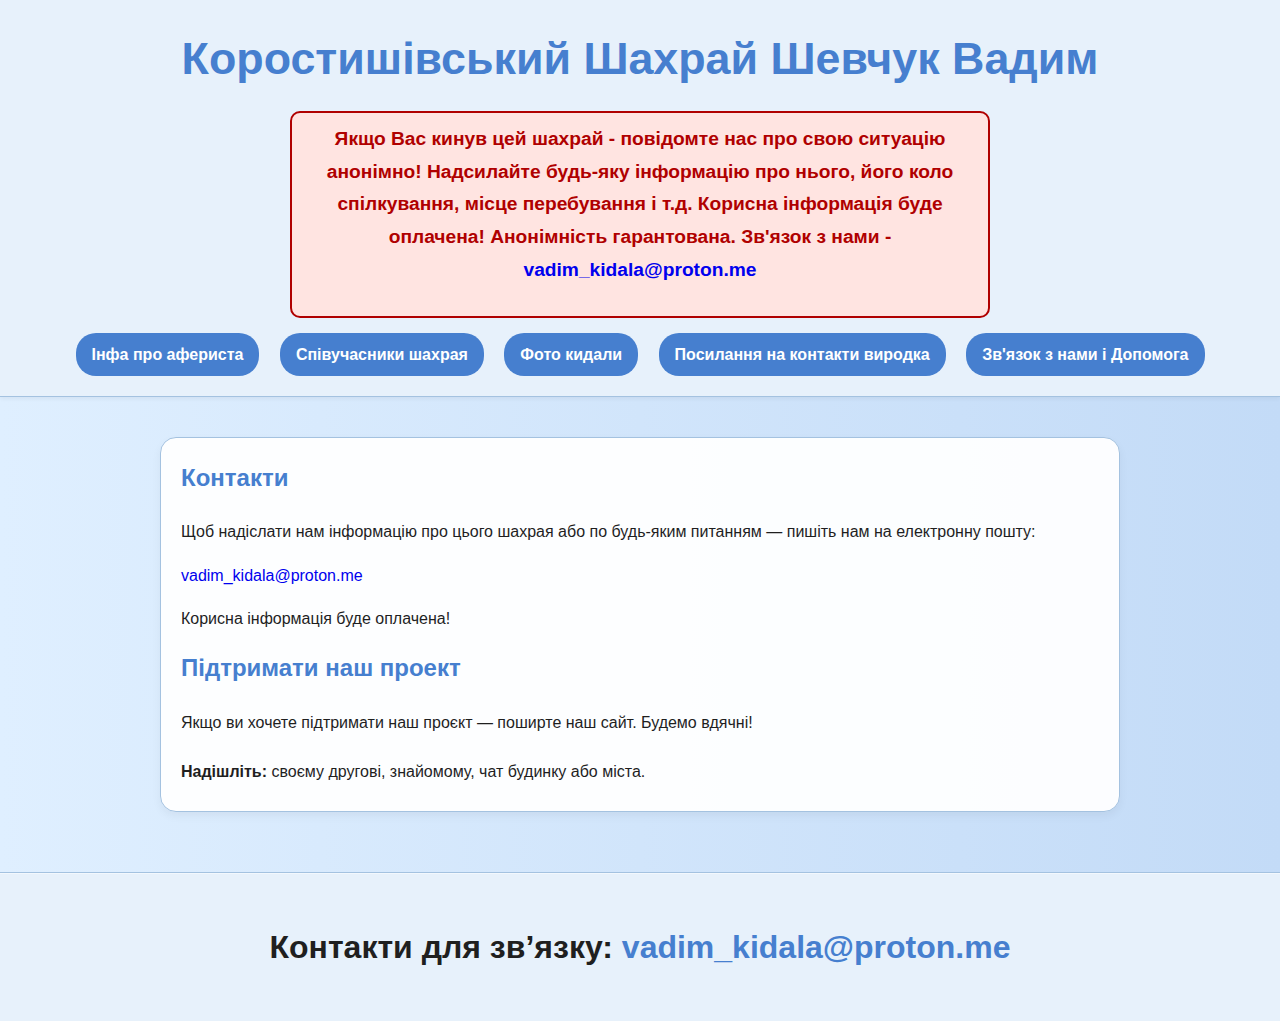
<file: project.html>
<!DOCTYPE html>
<html lang="uk">
<head>
  <meta charset="UTF-8">
  <meta name="viewport" content="width=device-width, initial-scale=1.0">
  <title>Аферист Шевчук Вадим</title>
  <link rel="stylesheet" href="style.css">
  <link rel="icon" href="favicon.png" type="image/x-icon">
  <meta name="description" content="Шевчук Вадим - шахрай з Коростишева, автомобільний аферист.">
  <meta name="keywords" content="Шевчук Вадим, шахрай, Коростишів, аферист, інформація, контакти, автомобіль, машина, обман, шахрайство, тесла, Шевчук, Вадим, Михайлович, Олена Шевчук, Дамір Шевчук, Тимур Шевчук, Renault, Mercedes, Tesla, BMW, vadim6622, kidala, kidala-vadim, kidala vadim, kidala.vadim, kidala_vadim,">
  <meta name="author" content="Vadim Kidala Project">
</head>
<body>
  <header>
    <h1>Коростишівський Шахрай Шевчук Вадим</h1>
    <div class="alert-banner">Якщо Вас кинув цей шахрай - повідомте нас про свою ситуацію анонімно! Надсилайте будь-яку інформацію про нього, його коло спілкування, місце перебування і т.д. Корисна інформація буде оплачена! Анонімність гарантована. Зв'язок з нами - <a href="mailto:vadim_kidala@proton.me">vadim_kidala@proton.me</a></p> </div>
    <nav>
      <a href="index.html">Інфа про афериста</a>  
      <a href="associates.html">Співучасники шахрая</a>
      <a href="media.html">Фото кидали</a>
      <a href="links.html">Посилання на контакти виродка</a>
      <a href="project.html">Зв'язок з нами і Допомога</a>
    </nav>
  </header>

  <main>
    <section class="card">
        
      <h2>Контакти</h2>
      <p>Щоб надіслати нам інформацію про цього шахрая або по будь-яким питанням — пишіть нам на електронну пошту:</p>
      <p><a href="mailto:vadim_kidala@proton.me">vadim_kidala@proton.me</a></p>
      <p>Корисна інформація буде оплачена!</p>

      <h2>Підтримати наш проект</h2>
      <p>Якщо ви хочете підтримати наш проєкт — поширте наш сайт. Будемо вдячні!</p>
      <ul>
        <li><strong>Надішліть:</strong> своєму другові, знайомому, чат будинку або міста.</li>
      </ul>

    </section>
  </main>

    <footer>
    <div class="footer-content">
        <p><strong>Контакти для зв’язку: <a href="mailto:vadim_kidala@proton.me">vadim_kidala@proton.me</a></p>
    </div>
    </footer>
</body>
</html>
</file>
<file: style.css>
:root {
      --bg: linear-gradient(to right, #dfefff, #c3dbf7);
      --fg: #1f1f1f;
      --accent: #467fcf;
      --card-bg: rgba(255, 255, 255, 0.94);
      --border: #a4c2e0;
      --nav-bg: #e7f1fb;
    }

    * {
      box-sizing: border-box;
    }

    body {
      margin: 0;
      font-family: 'Segoe UI', sans-serif;
      background: var(--bg);
      color: var(--fg);
      line-height: 1.7;
    }

    header {
      background-color: var(--nav-bg);
      padding: 20px;
      text-align: center;
      border-bottom: 1px solid var(--border);
      box-shadow: 0 2px 4px rgba(0,0,0,0.05);
    }

    header h1 {
      margin: 0;
      font-size: 2.8em;
      color: var(--accent);
    }

    nav {
      margin-top: 15px;
    }

    nav a {
      display: inline-block;
      margin: 0 8px;
      padding: 8px 16px;
      background-color: var(--accent);
      color: white;
      border-radius: 20px;
      text-decoration: none;
      font-weight: 600;
      transition: background-color 0.2s;
    }

    nav a:hover {
      background-color: #2c5fad;
    }

    main {
      max-width: 1000px;
      margin: 40px auto;
      padding: 0 20px;
    }

    .intro-section {
      display: flex;
      flex-wrap: wrap;
      gap: 20px;
      align-items: flex-start;
      margin-bottom: 40px;
    }

    .kidala-photo {
      flex: 1 1 300px;
      max-width: 430px;
      height: auto;
      border-radius: 16px;
      box-shadow: 0 8px 20px rgba(0,0,0,0.1);
    }
    
    @media (max-width: 600px) { /* for mobile phones */
    .kidala-photo {
      width: 100%;
      max-width: 100%;
      }
    }

    .card {
      background-color: var(--card-bg);
      border: 1px solid var(--border);
      border-radius: 16px;
      padding: 20px;
      flex: 1 1 400px;
      box-shadow: 0 4px 10px rgba(0,0,0,0.05);
    }

    h2 {
      margin-top: 0;
      color: var(--accent);
    }

    ul {
      list-style: none;
      padding: 0;
      margin: 0;
    }

    ul li {
      padding: 6px 0;
      border-bottom: 1px dotted #ccc;
    }

    ul li:last-child {
      border-bottom: none;
    }

    .bio {
      background-color: var(--card-bg);
      border: 1px solid var(--border);
      border-radius: 16px;
      padding: 20px;
      margin: 5px;
      box-shadow: 0 4px 10px rgba(0,0,0,0.05);
    }
    .alert-banner {
      margin: 15px auto;
      padding: 10px 20px;
      max-width: 700px;
      background-color: #ffe4e1;
      color: #b00000;
      border: 2px solid #b00000;
      border-radius: 10px;
      font-size: 1.2em;
      font-weight: bold;
      text-align: center;
    }
    .alert-banner a {
    text-decoration: none;
    font-weight: bold;
    }

    footer {
      background-color: var(--nav-bg);
      border-top: 1px solid var(--border);
      padding: 15px 20px;
      text-align: center;
      font-size: 2em;
      color: var(--fg);
      box-shadow: inset 0 1px 0 rgba(255,255,255,0.5);
      margin-top: 60px;
      }
    footer a {
      color: var(--accent);
      text-decoration: none;
      font-weight: 600;
      }
    footer a:hover {
      text-decoration: underline;
      }
    
    @media (max-width: 600px) {
      nav a {
        display: block;
        margin-bottom: 10px;
      }
    }

    .buttons a {
      display: inline-block;
      margin: 10px;
      padding: 10px 20px;
      background-color: #333;
      color: #fff;
      text-decoration: none;
      border-radius: 5px;
      transition: background-color 0.3s;
    }

    @media (max-width: 600px) { /* for mobile phones */
      .intro-section {
      .buttons {
        display: flex;
        flex-direction: column;
        align-items: center;
      }
    }
      .buttons a {
        width: 90%;
        margin: 8px 0;
        text-align: center;
      }
    }

    a[href^="mailto:"] {
        text-decoration: none;
    }

    .gallery {
        display: grid;
        grid-template-columns: repeat(auto-fit, minmax(200px, 1fr));
        gap: 12px;
        padding: 20px;
    }

    .gallery img {
    width: 100%;
    height: 200px;
    object-fit: cover;
    border-radius: 8px;
    box-shadow: 0 2px 6px rgba(0,0,0,0.2);
    transition: transform 0.3s ease;
    }

    .gallery img:hover {
    transform: scale(1.05);
    }

    /* mobile adaptation */
    @media (max-width: 500px) {
    .gallery img {
        height: 150px;
    }
    }

    .bio_center {
      background-color: var(--card-bg);
      border: 1px solid var(--border);
      border-radius: 16px;
      padding: 20px;
      margin: 5px;
      box-shadow: 0 4px 10px rgba(0,0,0,0.05);
      text-align: center;
    }
</file>
